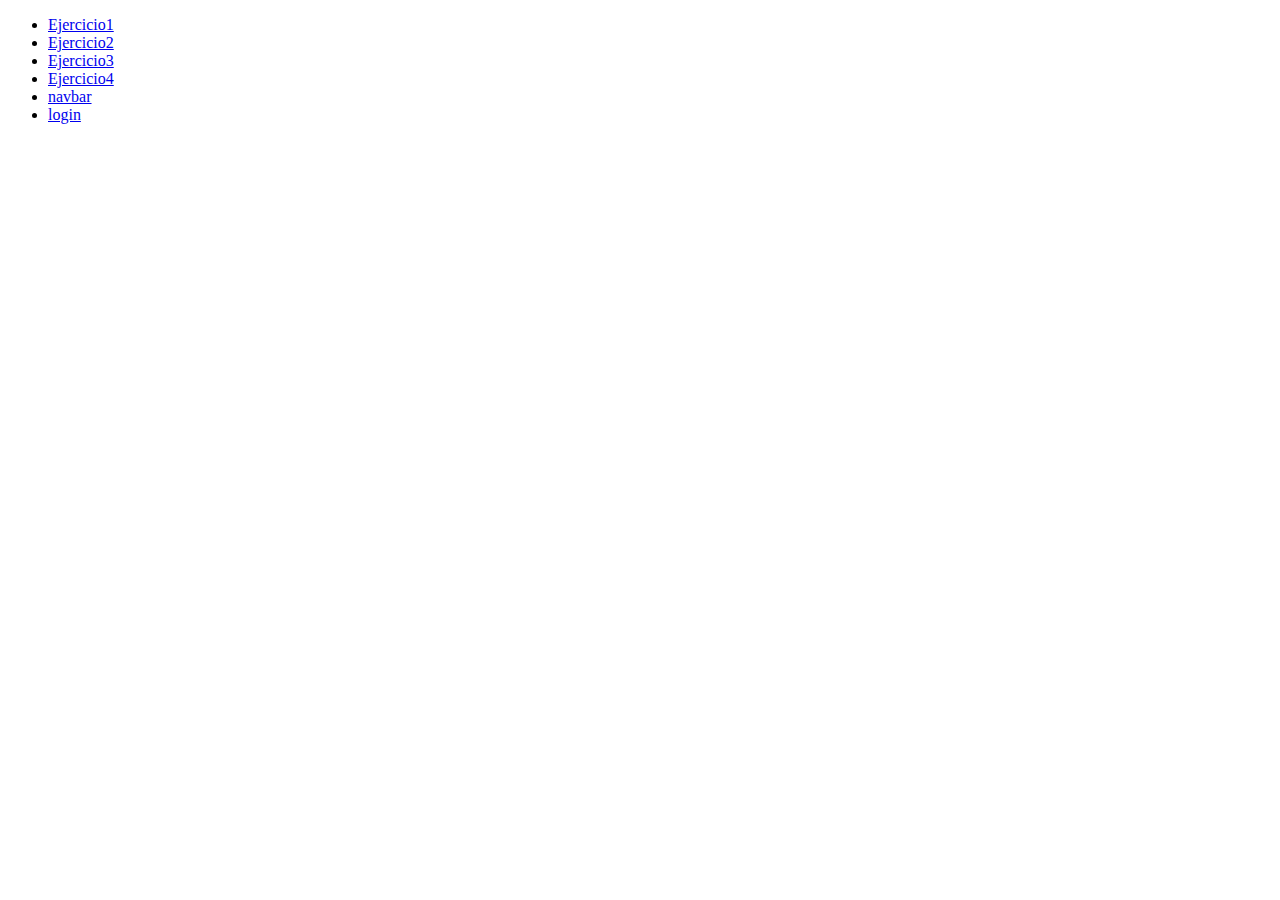
<file: index.html>
<!DOCTYPE html>
<html lang="en">
<head>
    <meta charset="UTF-8">
    <meta http-equiv="X-UA-Compatible" content="IE=edge">
    <meta name="viewport" content="width=device-width, initial-scale=1.0">
    <title>Document</title>
</head>
<body>

<ul>
     <li> <a href="index1.html">Ejercicio1</a> </li>
     <li> <a href="index 2.html">Ejercicio2</a> </li>
     <li> <a href="index 3.html">Ejercicio3</a> </li>
     <li> <a href="index 4.html">Ejercicio4</a> </li>
     <li> <a href="index5.html">navbar</a> </li>
     <li> <a href="index6.html">login</a> </li>
     


</ul>




</body>
</html>
</file>
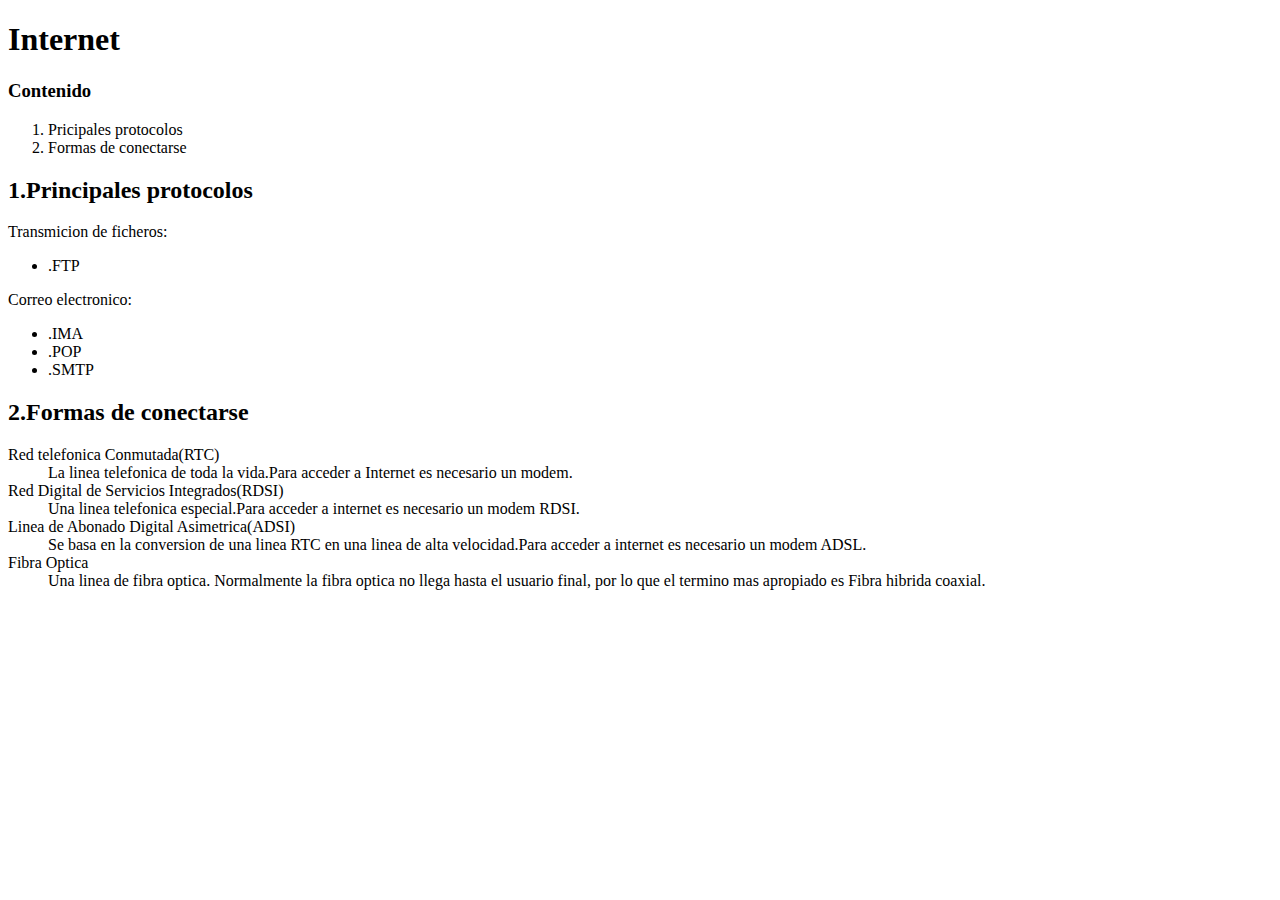
<file: index 2.html>
<!DOCTYPE html>
<html lang="en">
<head>
    <meta charset="UTF-8">
    <meta http-equiv="X-UA-Compatible" content="IE=edge">
    <meta name="viewport" content="width=<device-width>, initial-scale=1.0">
    <title>Document</title>
</head>
<body>
    
    <h1>Internet</h1>

    <h3>Contenido</h3>
    
    <ol>
        <li>Pricipales protocolos</li>
        <li>Formas de conectarse</li>
    </ol>
    
    
    
    <h2>1.Principales protocolos</h2>


    
    
        <li>Transmicion de ficheros:<ul><li>.FTP</li></ul></li>     
        
        
        <li>Correo electronico:</li>
       <ul><li>.IMA</li>
           <li>.POP</li> 
           <li>.SMTP</li>   
       </ul>

    
    
    
    
       <h2>2.Formas de conectarse</h2>
<dl>

<p><dt> Red telefonica Conmutada(RTC)</dt>
<dd>La linea telefonica de toda la vida.Para acceder a Internet es necesario un modem.</dd>

     <dt>   Red Digital de Servicios Integrados(RDSI)</dt>
<dd>Una linea telefonica especial.Para acceder a internet es necesario un modem RDSI.</dd>

<dt>Linea de Abonado Digital Asimetrica(ADSI)</dt>
<dd>Se basa en la conversion de una linea RTC en una linea de alta velocidad.Para acceder a internet es necesario un modem ADSL.</dd>

<dt>Fibra Optica</dt>
<dd>Una linea de fibra optica. Normalmente la fibra optica no llega hasta el usuario final, por lo que el termino mas apropiado es Fibra hibrida coaxial.</dd>
 </dl>

 

</p>

</body>
</html>
</file>
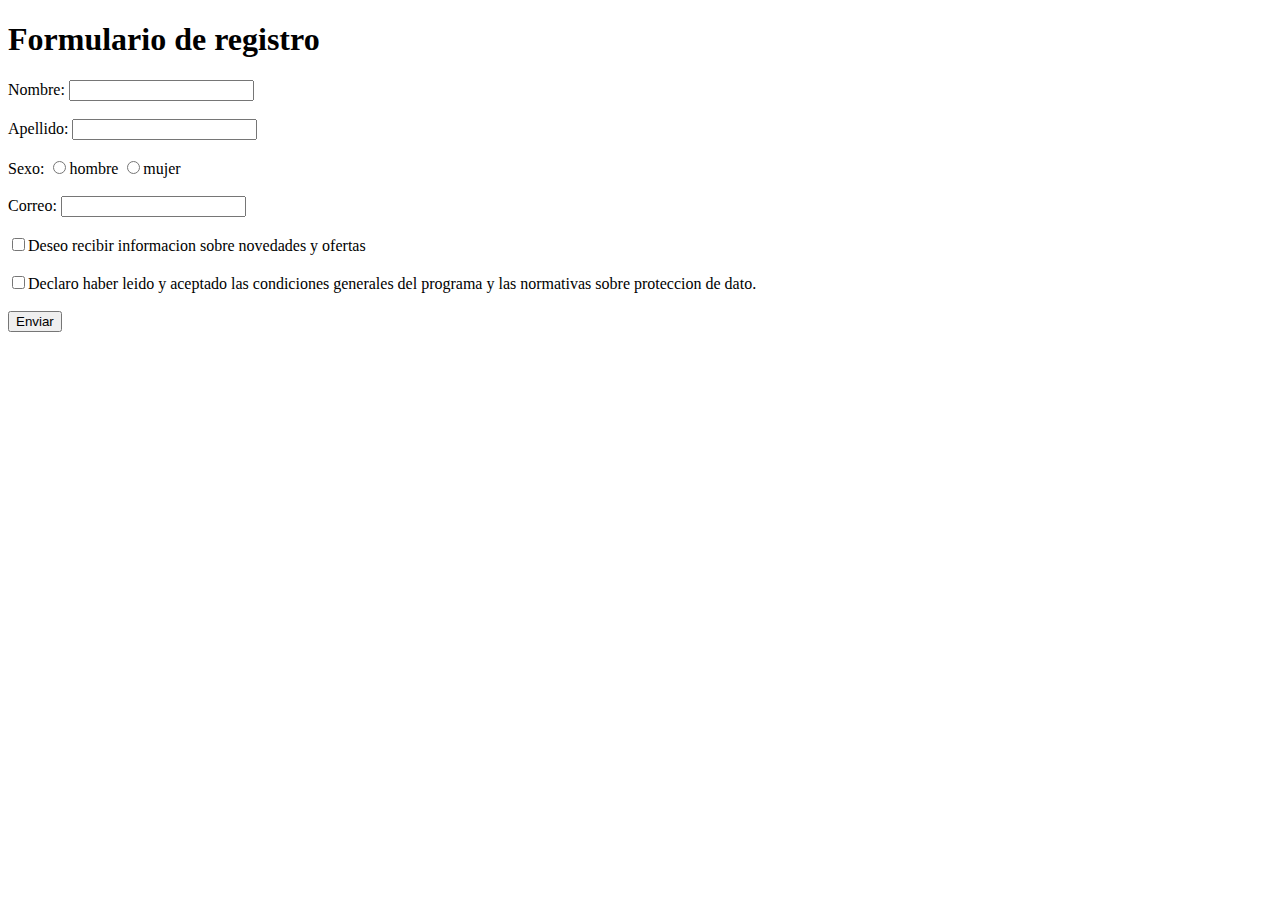
<file: index 3.html>
<!DOCTYPE html>
<html lang="en">
<head>
    <meta charset="UTF-8">
    <meta http-equiv="X-UA-Compatible" content="IE=edge">
    <meta name="viewport" content="width=device-width, initial-scale=1.0">
    <title>Document</title>
</head>



<body>
<h1>Formulario de registro</h1>  

<label for="Nombre">Nombre:</label>
<input type="text" id="nombre"><br><br>


<label for="Apellido">Apellido:</label>
<input type="text" id="apellido"><br><br>


<label for="sexo">Sexo:</label>
<input type="radio" id="hombre"><label for="hombre">hombre</label>
<input type="radio" id="muejer"><label for="mujer">mujer</label><br><br>

<label for="correo">Correo:</label>
<input type="email" id="correo"><br><br>

<input type="checkbox" name="deseo" id="deseo">Deseo recibir informacion sobre novedades y ofertas<br><br>
<input type="checkbox" name="declaro" id="declaro">Declaro haber leido y aceptado las condiciones generales del programa y las normativas sobre proteccion de dato.<br><br>

<button type="submit">Enviar</button>


</body>
</html>
</file>
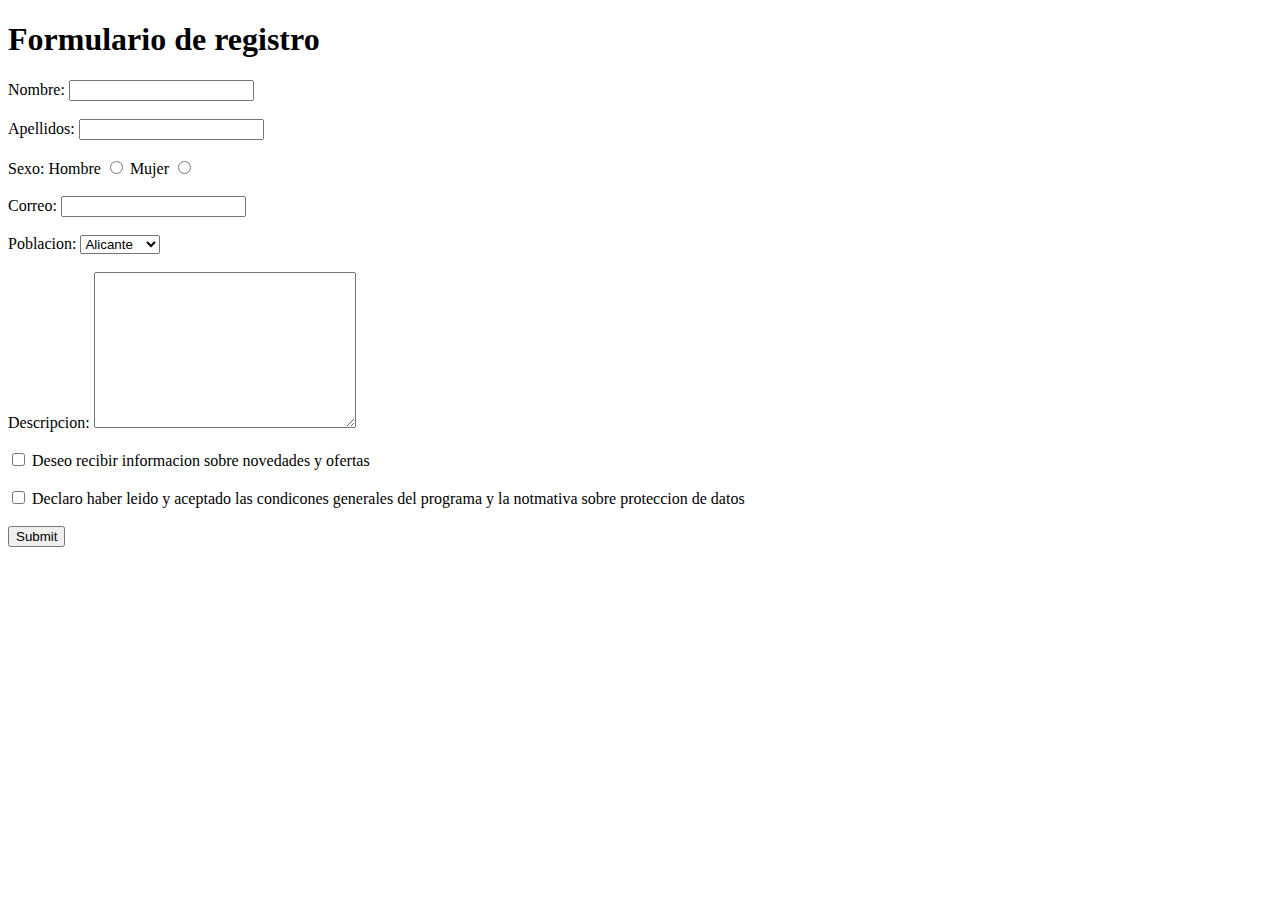
<file: index 4.html>
<!DOCTYPE html>
<html lang="en">
<head>
    <meta charset="UTF-8">
    <meta http-equiv="X-UA-Compatible" content="IE=edge">
    <meta name="viewport" content="width=device-width, initial-scale=1.0">
    <title>Document</title>
</head>

<body>

<h1>Formulario de registro</h1>

<form>
    <label id="nombre" type="text">Nombre:
    <input type="text" for="nombre">
    </label><br><br>

    <label id="apellido" type="text">Apellidos:
    <input type="text" for="apellido">
    </label><br><br>

    <label>Sexo:</label>
                        <label id="hombre" >Hombre</label>
                        <input for="hombre" type="radio">

                        <label id="mujer">Mujer</label>
                        <input for="mujer" type="radio">
                        <br><br>


    <label id="correo" >Correo:
    <input type="email" for="correo">
    </label><br><br>


    <label for="poblacion">Poblacion:</label>
    <select name="poblacion">
                              <option>Alicante</option>
                            <option>Argentina</option>

    </select><br><br>



    <label for="descripcion">Descripcion:</label>
    <textarea id="descripcion" cols="30" rows="10" ></textarea><br><br>


<input type="checkbox" id="novedades">
<label for="novedades">Deseo recibir informacion sobre novedades y ofertas</label><br><br>

<input type="checkbox" id="condiciones">
<label for="condiciones">Declaro haber leido y aceptado las condicones generales del programa y la notmativa sobre proteccion de datos</label><br><br>



<input type="submit"></input>

</form>



    
</body>
</html>
</file>
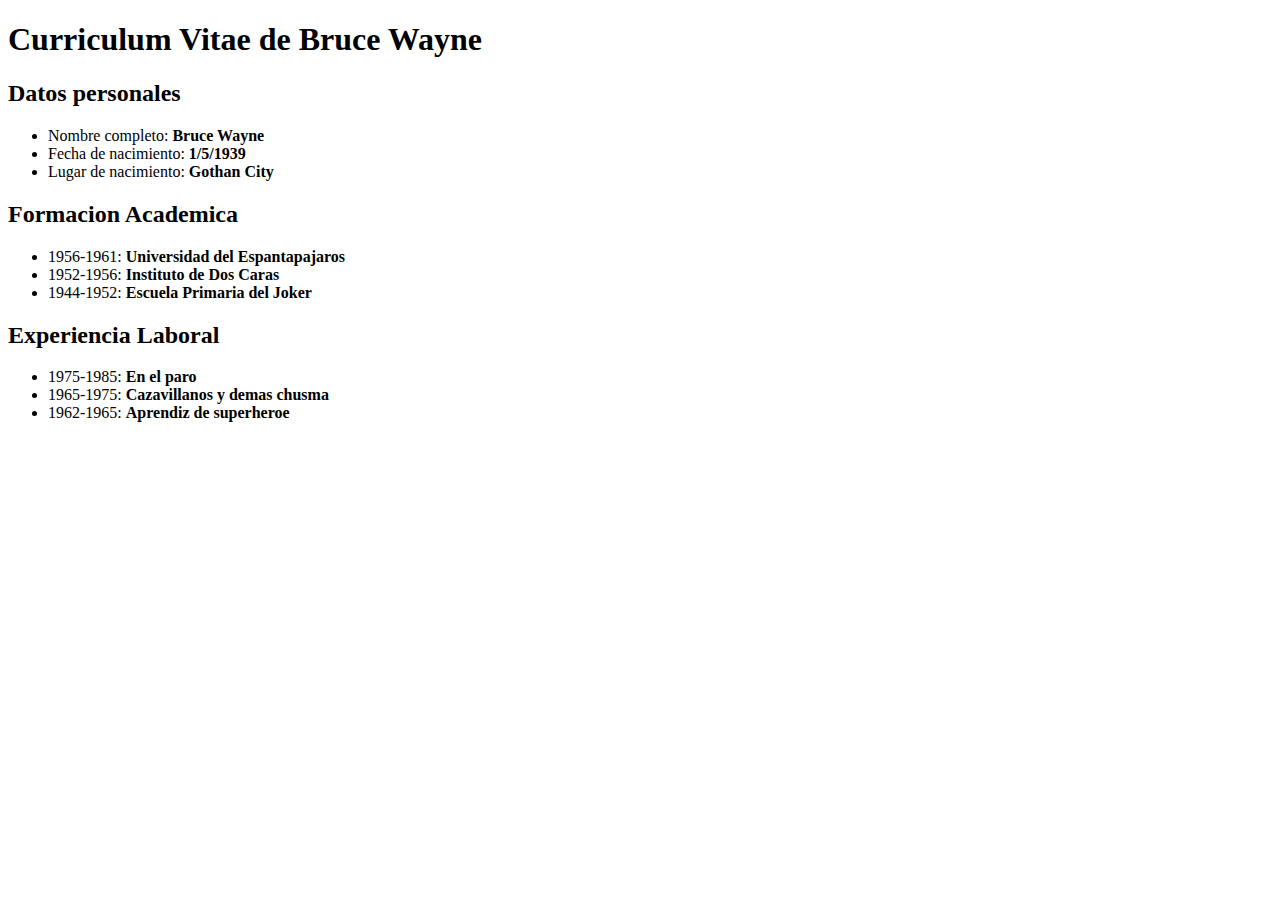
<file: index1.html>
<!DOCTYPE html>
<html lang="en">
<head>
    <meta charset="UTF-8">
    <meta http-equiv="X-UA-Compatible" content="IE=edge">
    <meta name="viewport" content="width=device-width, initial-scale=
    ">
    <title>Document</title>
</head>
<body>
 
<h1>Curriculum Vitae de Bruce Wayne</h1>

<h2>Datos personales</h2>
<ul>
<li>Nombre completo: <b>Bruce Wayne</b></li>
<li>Fecha de nacimiento: <b>1/5/1939</b></li>
<li>Lugar de nacimiento: <b>Gothan City</b></li>
</ul>

<h2>Formacion Academica</h2>
<ul>
    <li>1956-1961: <b>Universidad del Espantapajaros</b></li>
    <li>1952-1956: <b>Instituto de Dos Caras</b></li>
    <li>1944-1952: <b>Escuela Primaria del Joker</b></li>
    </ul>
    
<h2>Experiencia Laboral</h2>
<ul>
    <li>1975-1985: <b>En el paro</b></li>
    <li>1965-1975: <b>Cazavillanos y demas chusma</b></li>
    <li>1962-1965: <b>Aprendiz de superheroe</b></li>
    </ul>




</body>
</html>
</file>
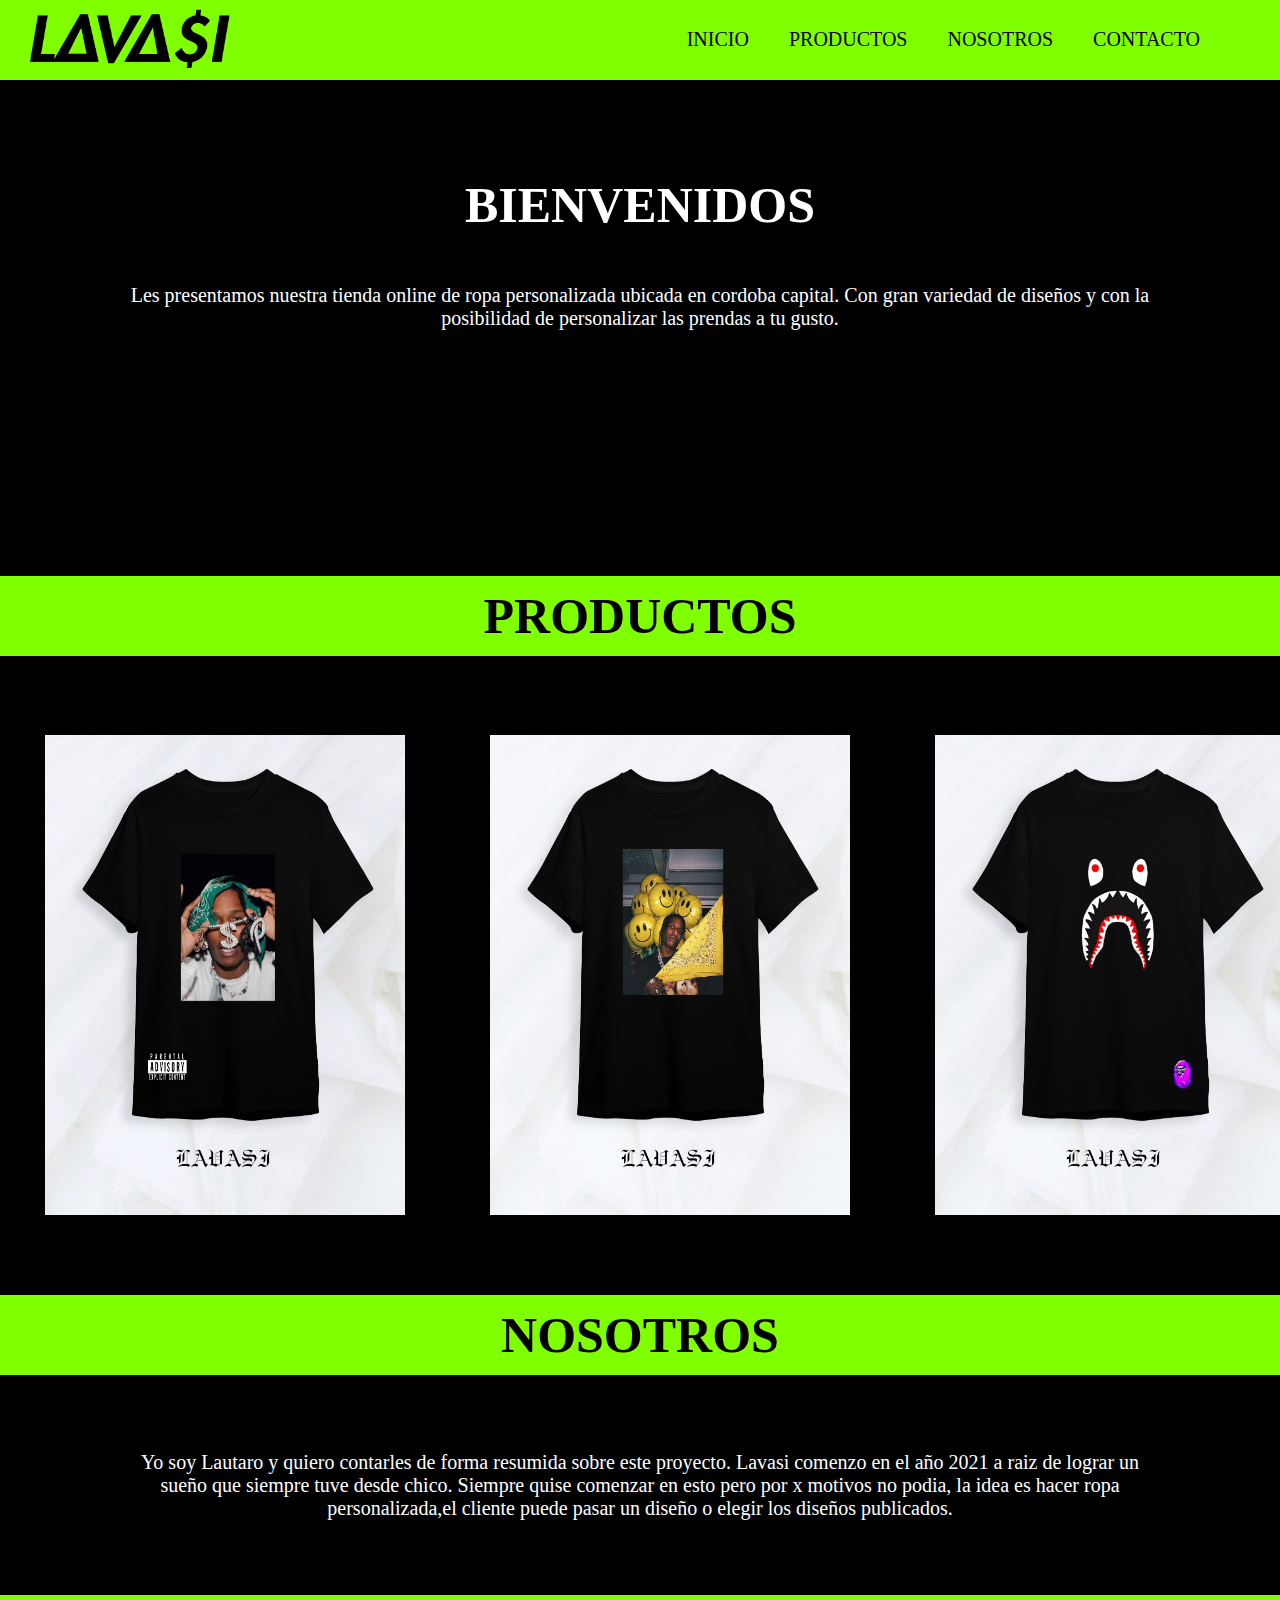
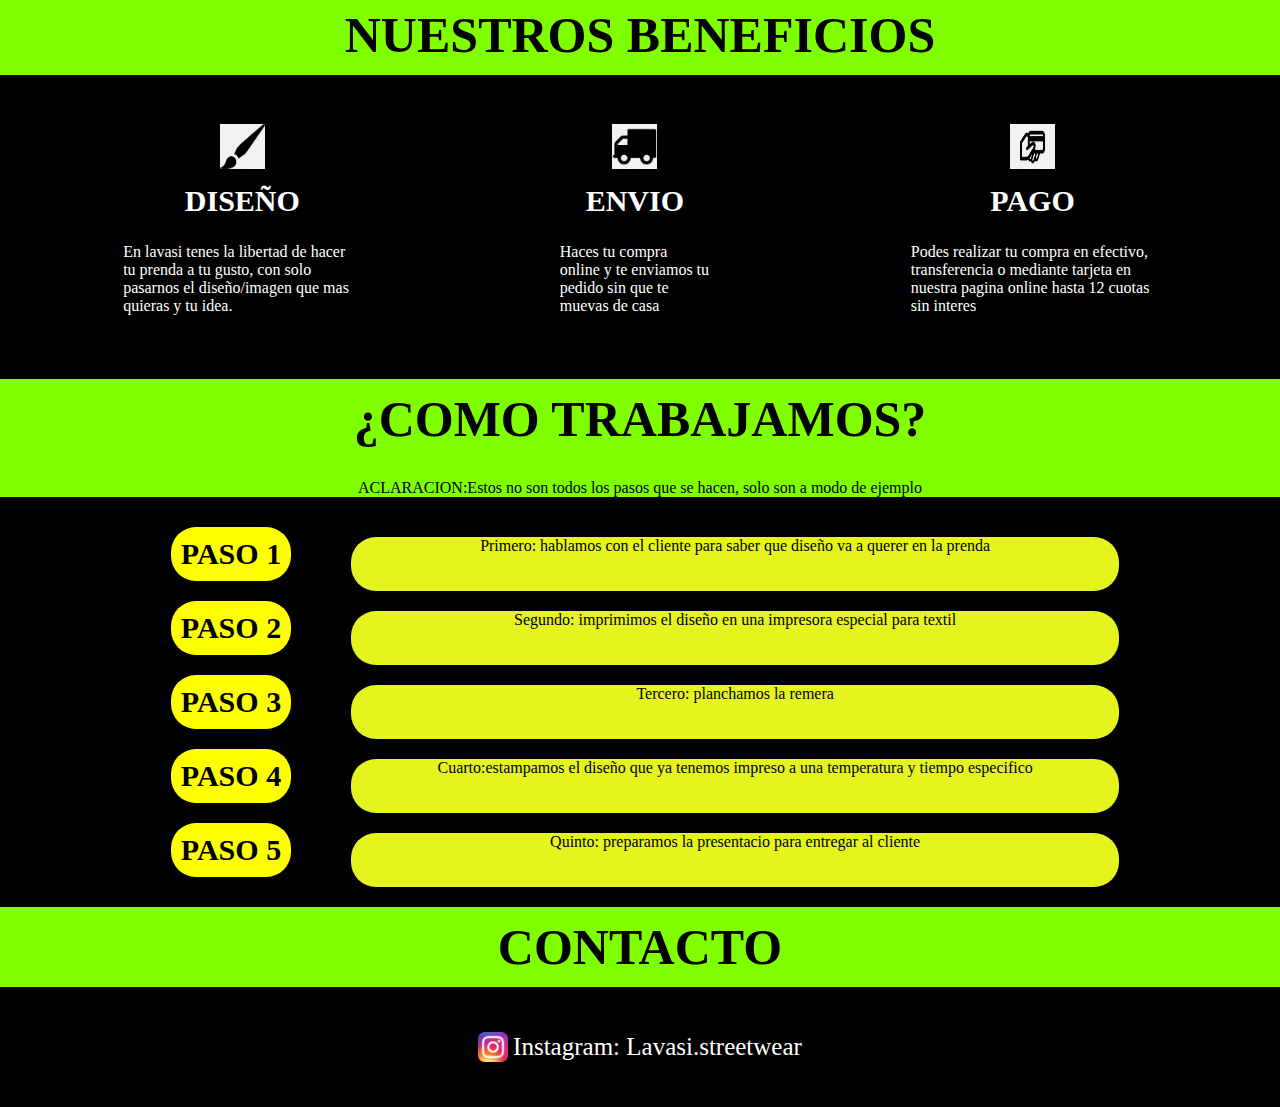
<file: index5.html>
<!DOCTYPE html>
<html lang="en">
<head>
    <meta charset="UTF-8">
    <meta http-equiv="X-UA-Compatible" content="IE=edge">
    <meta name="viewport" content="width=device-width, initial-scale=1.0">
    <link rel="stylesheet" href="index5.css">
</head>
<body>
    





<header>
  <Div class="container">

        <img src="logolavasi.png">


        <nav>
            <ul>
                    <li><a href="">INICIO</a></li>
                    <li><a href="">PRODUCTOS</a></li>
                    <li><a href="">NOSOTROS</a></li>
                    <li><a href="">CONTACTO</a></li>
            </ul>
        </nav>

  </div>
</header>

 

<main>
<div class="container">


<h1>BIENVENIDOS</h1>
<p>Les presentamos nuestra tienda online de ropa personalizada ubicada en cordoba capital.
    Con gran variedad de diseños y con la posibilidad de personalizar las prendas a tu gusto. </p>

</div>
</main>


<section>
    <article>
    <div class="productos">
        <h2>PRODUCTOS</h2>
        <ul>
            <li><img src="remera1.jpg"></li>
            <li><img src="remera2.jpg"></li>
            <li><img src="remera3.jpg"></li>
        
        </ul>
    </div>
    </article>


    <article>
        
        
       <h4>NOSOTROS</h4>  

       <div class="nosotros"> 
           
        <p>Yo soy Lautaro y quiero contarles de forma resumida sobre este proyecto.
            Lavasi comenzo en el año 2021  a raiz de lograr un sueño que siempre tuve desde chico.
        Siempre quise comenzar en esto pero por x motivos no podia, la idea es hacer ropa personalizada,el cliente  puede pasar un diseño o elegir los diseños publicados.
    </p>

        </div>
    </article>

</section>

<section class="beneficios">

    <h4>Nuestros Beneficios</h4>

    <div class="columnas">
        <div class="diseño">
            <img src="diseño.png">
            <h5>Diseño</h5>
            <p>En lavasi tenes la libertad de hacer tu prenda a tu gusto, con solo pasarnos el diseño/imagen que mas quieras y tu idea.</p>
            </div>


        <div class="envio">
            <img src="envio.png">
            <h5>Envio</h5>
            <p>Haces tu compra online y te enviamos tu pedido sin que te muevas de casa</p>
            </div>

        <div class="pago">
            <img src="pago.png">
            <h5>Pago</h5>
            <p>Podes realizar tu compra en efectivo, transferencia o mediante tarjeta en nuestra pagina online hasta 12 cuotas sin interes</p>
            </div>

    </div>


</section>


<section class="trabajo">

<h4>¿COMO TRABAJAMOS?</h4>
<div class="aclaracion"><p>
ACLARACION:Estos no son todos los pasos que se hacen, solo son a modo de ejemplo 
</p></div>


    <div class="paso1">
        <h5>PASO 1</h5>
        <p>Primero: hablamos con el cliente para saber que diseño va a querer en la prenda </p>
        </div>


    <div class="paso2">
            <h5>PASO 2</h5>
            <p>Segundo: imprimimos el diseño en una impresora especial para textil</p>
            </div>
    
    <div class="paso3">
                <h5>PASO 3</h5>
                <p>Tercero: planchamos la remera</p>
                </div>
        
    <div class="paso4">
                    <h5>PASO 4</h5>
                    <p>Cuarto:estampamos el diseño que ya tenemos impreso a una temperatura y tiempo especifico  </p>
                    </div>
            
                    <div class="paso5">
                        <h5>PASO 5</h5>
                        <p>Quinto: preparamos la presentacio para entregar al cliente</p>
                        </div>
                
                



</section>


<footer>


<h4>CONTACTO</h4>

<div class="footer">

<img src="icono.png" >    

<p>Instagram: Lavasi.streetwear</p>

</div>
</footer>





</body>
</html>
</file>
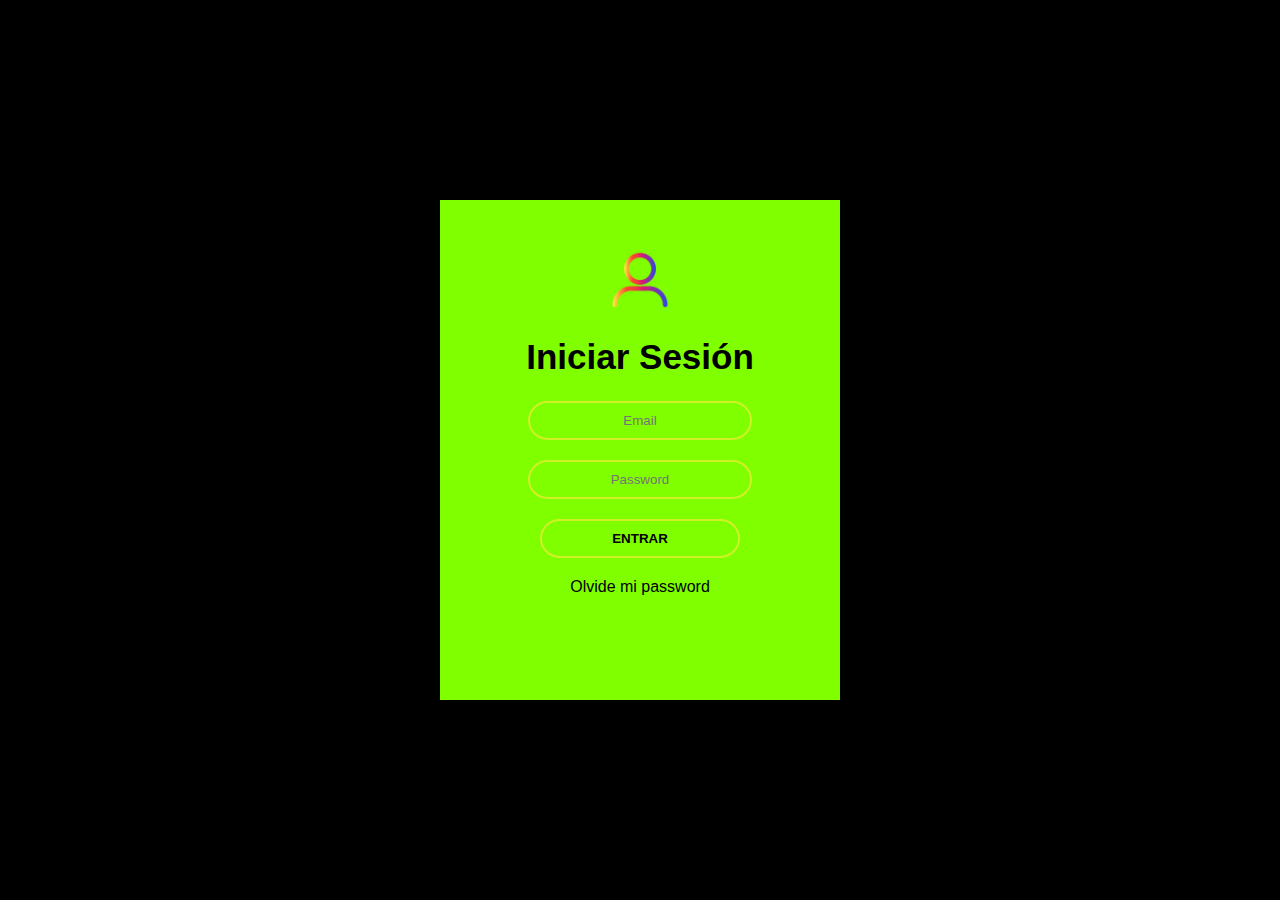
<file: index6.html>
<!DOCTYPE html>
<html lang="en">
<head>
    <meta charset="UTF-8">
    <meta http-equiv="X-UA-Compatible" content="IE=edge">
    <meta name="viewport" content="width=device-width, initial-scale=1.0">
    <title>Login</title>
    <link rel="stylesheet" href="index6.css">

</head>
<body>
<article>

    <form class="formulario">


    <img src="fotodeperfil.png"> 

    <h1 class="titulo">Iniciar Sesión</h1>

        <input type="email" placeholder="Email">

        <input type="password" placeholder="Password">

        <button type="submit" >ENTRAR</button>

        <a href="#">Olvide mi password</a>

    </form>

</article>
</body>
</html>
</file>
<file: index5.css>
*{padding: 0px;
margin: 0px;}

body{
background-color: #f9f5f1;
padding-top: 80px;
}

.container{
max-width: 1820px;
width: 90%;
margin: auto;
}

header .container{
 display: flex;
justify-content: space-between;
height: 80px;
width: 100%;
position: fixed;
margin-top: -80px;
background-color: chartreuse;
}
    

header .container img{
width: 200px;
height: 60px;
margin-top: 8PX;
margin-left: 30PX;
}

ul,li{
display: flex;
margin-right: 40px;
margin-top: 14px;
font-size: 20px;
}

a{
text-decoration: none;
color: black;
}

a:hover{
    background: rgb(67, 216, 53);
    
}







main{
    padding: 50px;
    background-color:black;
    height: 400px;
    margin-top: -4px;
    object-fit: cover;
}


main .container h1{
    display: flex;
    justify-content: center;
    font-size: 50px;
    padding: 50px;
    color: white;
    align-items: center;

}

main .container p{
    display: flex;
    justify-content: center;
    font-size:20px;
    text-align:center;
    color: white;
    align-content: center;
    
}



.productos{background-color: black;
}


 .productos li{
  margin-left: 45px;
    width:100%;
    margin-top: -15px;


}

.productos h2{
background-color: chartreuse;
height: 80px;
display: flex;
justify-content: center;
font-size: 50px;
align-items: center;
font-weight: bold;
}


article img{
    width: 360px;
    height: 480px;
    margin-top: 80px;
    margin-bottom: 80px;
}




article h4{
    background-color: chartreuse;
    height: 80px;
    display: flex;
    justify-content: center;
    font-size: 50px;
    align-items: center;
    font-weight: bold;
    }
    

.nosotros{background-color: black;
    display: flex;
    justify-content: center;
    align-items: center;
    height: 220px;

}

.nosotros p{
color: white;
width: 80%;
font-size: 20px;
text-align: center;
}









.beneficios{
display:flex;
width: 100%;
height: auto;
background-color: burlywood;
flex-direction: column;

}


.beneficios h4{
display: flex;
background-color: chartreuse;
height: 80px;
justify-content: center;
align-items: center;
font-size: 50px;
text-transform: uppercase;
}

.columnas{
flex-direction: row;
display: flex;
}

.beneficios div{
display:flex;
border: 2px solid black;
width:auto;
height:300px;
justify-content: center;
}

div h5{
font-size: 30px;
text-transform: uppercase;
color: white;
}

.beneficios p{
width: 50%;
margin-top: 25px;
color: white;
margin-bottom: 20px;
}


.diseño{
display: flex;
background-color:black;
flex-direction: column;
justify-content: center;
align-items: center;

}


.envio{
    display: flex;
    background-color:black;
    flex-direction: column;
    justify-content: center;
    align-items: center;
}


.pago{
    display: flex;
background-color: black;
flex-direction: column;
justify-content: center;
align-items: center;
}


.beneficios img{
width: 45px;
height: 45px;
margin-bottom: 15px;
}



.trabajo{
display: flex;
height: auto;
width: 100%;
flex-direction: column;
background-color: black;
padding-bottom: 20px;
}



.trabajo .aclaracion{
background-color: chartreuse;
margin-bottom: 20px;
}
.trabajo h4{
    background-color: chartreuse;
    height: 80px;
    display: flex;
    justify-content: center;
    font-size: 50px;
    align-items: center;
    font-weight: bold;
    background-color: chartreuse;
}

.trabajo p{
    display: flex;
    justify-content: center;  
    width: 60%;
    background-color: rgb(229, 243, 31);
    border-radius: 25px;
    margin-top: 20px;
 
}

.trabajo h5{
display: flex;
justify-content: center;
color:black;
margin:10px;
margin-right: 60px;
border-radius: 25px;
background-color: yellow;
padding: 10px;
}



.aclaracion p{ 
background-color: chartreuse;
}


.trabajo div{
display: flex;
justify-content: center;
}














footer h4{
    background-color: chartreuse;
    height: 80px;
    display: flex;
    justify-content: center;
    font-size: 50px;
    align-items: center;
    font-weight: bold;}


.footer {
        background-color: black;
    display: flex;
    justify-content: center;
    align-items: center;
    height: 120px;
    color: white; }

    .footer p{
        font-size: 25px;
    }

    .footer img{
        width: 30px;
        margin-right: 5px;
    }
</file>
<file: index6.css>
*{font-family:'Segoe UI', Tahoma, Geneva, Verdana, sans-serif;}



body, html{

height: 100%;
}

body{ 
padding: 0px;
margin: 0px;
display: flex;
justify-content: center;
align-items: center;

background-color:black;

}


.formulario{
width: 300px;
height: 400px;
border: 2px solid black;
background-color: chartreuse;
text-align: center;
padding: 50px;
}


.titulo{
    font-size: 35px;
    font-family:'Segoe UI', Tahoma, Geneva, Verdana, sans-serif
}

.formulario img{
width: 60px;
height: 60px;
}



.formulario input[type="email"],
.formulario input[type="password"],
.formulario button[type="submit"]
{
background: none;
display: block;
border:2px solid rgb(210, 240, 39);
border-radius: 25px;
margin: 20px auto;
text-align: center ;
padding: 10px;
color:black;

width: 200px;
transition: 0.25s;
}



.formulario a{
text-decoration: none;
color: black;
transition: 0.25s ;}


.formulario button{
font-weight: bold;
background: rgb(210, 240, 39);
}
</file>
